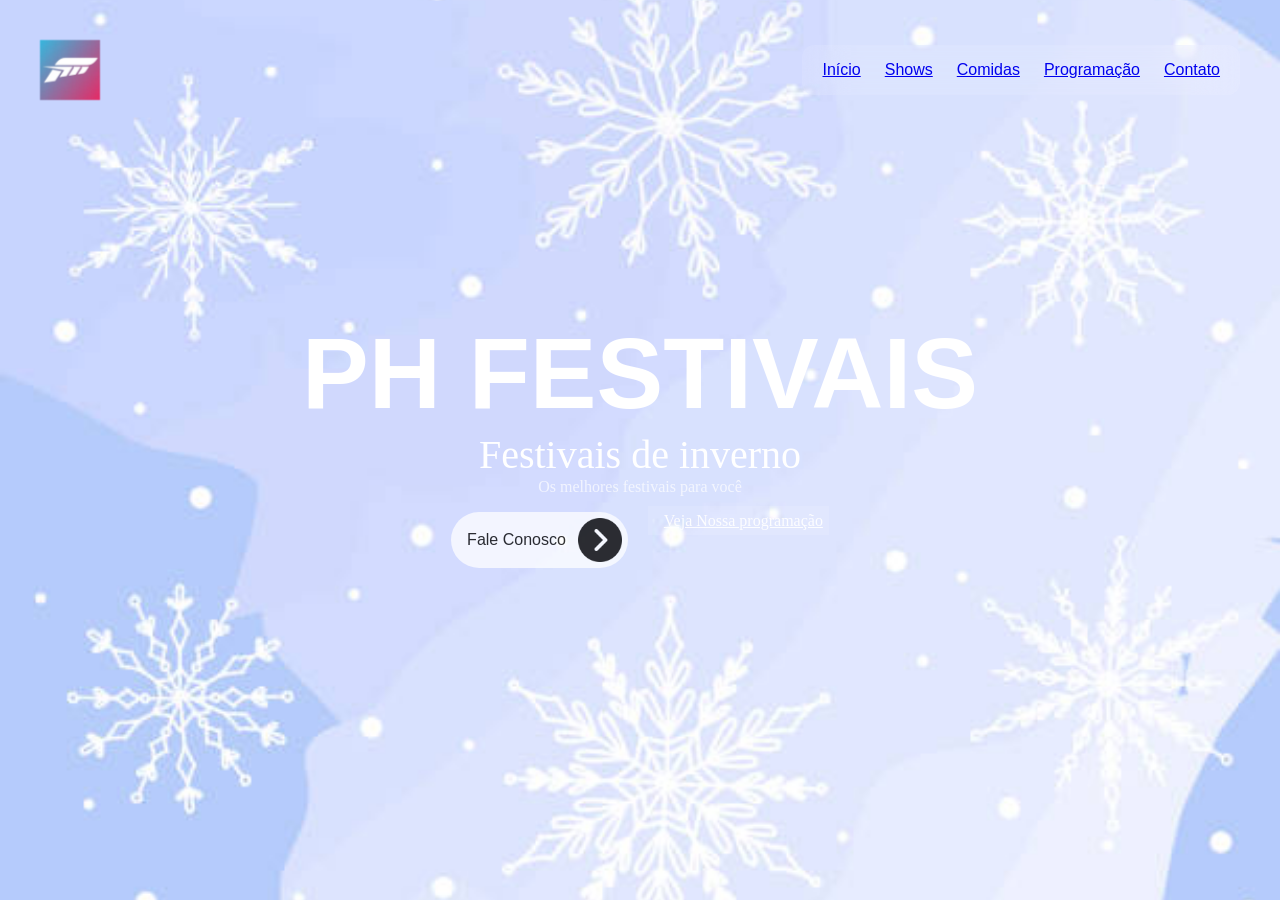
<file: index.html>
<!doctype html>
<html lang="pt-br">
  <head>
    <meta charset="UTF-8" />
    <meta name="viewport" content="width=device-width, initial-scale=1.0" />
    <title>PHfests</title>
    <link rel="stylesheet" href="index.css">
    <link rel="shortcut icon" href="assets/horizon.webp" type="image/webp">
  </head>
  <body>
    <header>
      <img class="logotipoSite"
        src="assets/horizon.webp"
        alt="Logotipo do Site"
      />
      <nav>
        <ul>
          <li><a class="Inicio" href="index.html">Início</a></li>
          <li><a class="Shows" href="Shows.html">Shows</a></li>
          <li><a class="Comidas" href="Comidas.html">Comidas</a></li>
          <li><a class="Programação" href="Programação.html">Programação</a></li>
          <li><a class="contato" href="contato.html">Contato</a></li>
        </ul>
      </nav>
    </header>

    <!--Seção um-->
    <section class="seçãoUm">
      <h2>PH FESTIVAIS</h2>
      <div class="conteudoPrincipal">
        <h1>Festivais de inverno</h1>
        <p>Os melhores festivais para você</p>
        <div class="divBotoes">
          <button class="butaoPrimario">Fale Conosco <img class="iconeBotao" src="assets/next.png" alt="" /></button>
          <nav>
            <ul>
              <a class="butaoSecundario" href="Programação.html">Veja Nossa programação</a>
            </ul>
          </nav>
        </div>
      </div>
    </section>
</file>
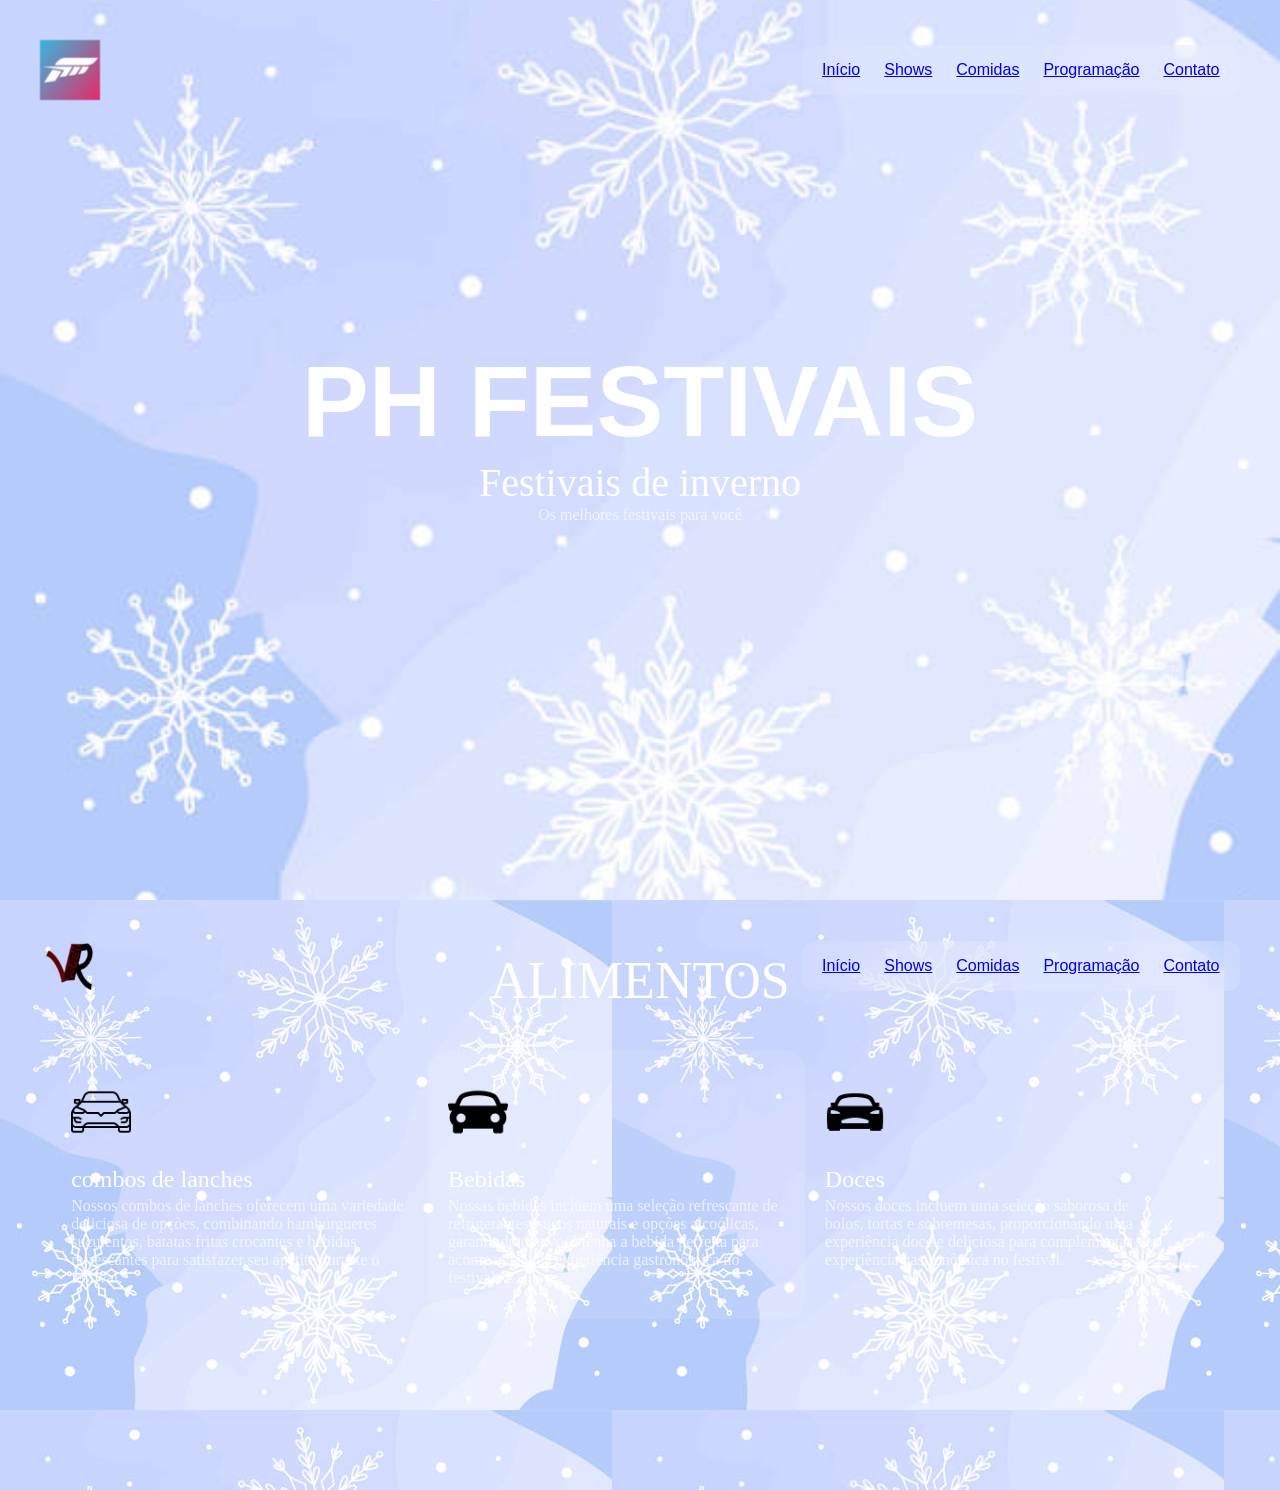
<file: Comidas.html>
<!doctype html>
<html lang="pt-br">
  <head>
    <meta charset="UTF-8" />
    <meta name="viewport" content="width=device-width, initial-scale=1.0" />
    <title>PHfests</title>
    <link rel="stylesheet" href="index.css">
    <link rel="shortcut icon" href="assets/horizon.webp" type="image/png">
  </head>
  <body>
    <header>
      <img class="logotipoSite"
        src="assets/horizon.webp"
        alt="Logotipo do Site"
      />
      <nav>
        <ul>
          <li><a class="Inicio" href="index.html">Início</a></li>
          <li><a class="Shows" href="Shows.html">Shows</a></li>
          <li><a class="Comidas" href="Comidas.html">Comidas</a></li>
          <li><a class="Programação" href="Programação.html">Programação</a></li>
          <li><a class="contato" href="contato.html">Contato</a></li>
        </ul>
      </nav>
    </header>

    <!--Seção Um-->
    <section class="seçãoUm">
      <h2>PH FESTIVAIS</h2>
      <div class="conteudoPrincipal">
        <h1>Festivais de inverno</h1>
        <p>Os melhores festivais para você</p>
        <div class="divBotoes">
         
        </div>
      </div>
    </section>

    <!doctype html>
<html lang="pt-br">
  <head>
    <meta charset="UTF-8" />
    <meta name="viewport" content="width=device-width, initial-scale=1.0" />
    <title>PHfests</title>
    <link rel="stylesheet" href="index.css">
    <link rel="shortcut icon" href="assets/WhatsApp_Image_2026-04-13_at_10.32.15-removebg-preview.png" type="image/png">
  </head>
  <body>
    <header>
      <img class="logotipoSite"
        src="assets/WhatsApp_Image_2026-04-13_at_10.32.15-removebg-preview.png"
        alt="Logotipo do Site"
      />
      <nav>
        <ul>
          <li><a class="Inicio" href="index.html">Início</a></li>
          <li><a class="Shows" href="Shows.html">Shows</a></li>
          <li><a class="Comidas" href="Comidas.html">Comidas</a></li>
          <li><a class="Programação" href="Programação.html">Programação</a></li>
          <li><a class="contato" href="contato.html">Contato</a></li>
        </ul>
      </nav>
    </header>

    <!--Seção dois-->
    <section class="seçaoDois">
      <h2 class="tituloSeçao">ALIMENTOS</h2>
      <div class="divCards">
        <div class="card">
          <img class="eletricCar" src="assets/electric-car.png" alt="" />
          <h3>combos de lanches</h3>
          <p>
            Nossos combos de lanches oferecem uma variedade deliciosa de opções, combinando hambúrgueres suculentos, batatas fritas crocantes e bebidas refrescantes para satisfazer seu apetite durante o festival.
          </p>
        </div>
        <div class="card branco">
          <img class="sportsCar" src="assets/sports-car.png" alt="" />
          <h3>Bebidas</h3>
          <p>
            Nossas bebidas incluem uma seleção refrescante de refrigerantes, sucos naturais e opções alcoólicas, garantindo que você tenha a bebida perfeita para acompanhar sua experiência gastronômica no festival.
          </p>
        </div>
        <div class="card">
          <img class="carCar" src="assets/car.png" alt="" />
          <h3>Doces</h3>
          <p>
            Nossos doces incluem uma seleção saborosa de bolos, tortas e sobremesas, proporcionando uma experiência doce e deliciosa para complementar sua experiência gastronômica no festival.
          </p>
        </div>
      </div>
</html>
</file>
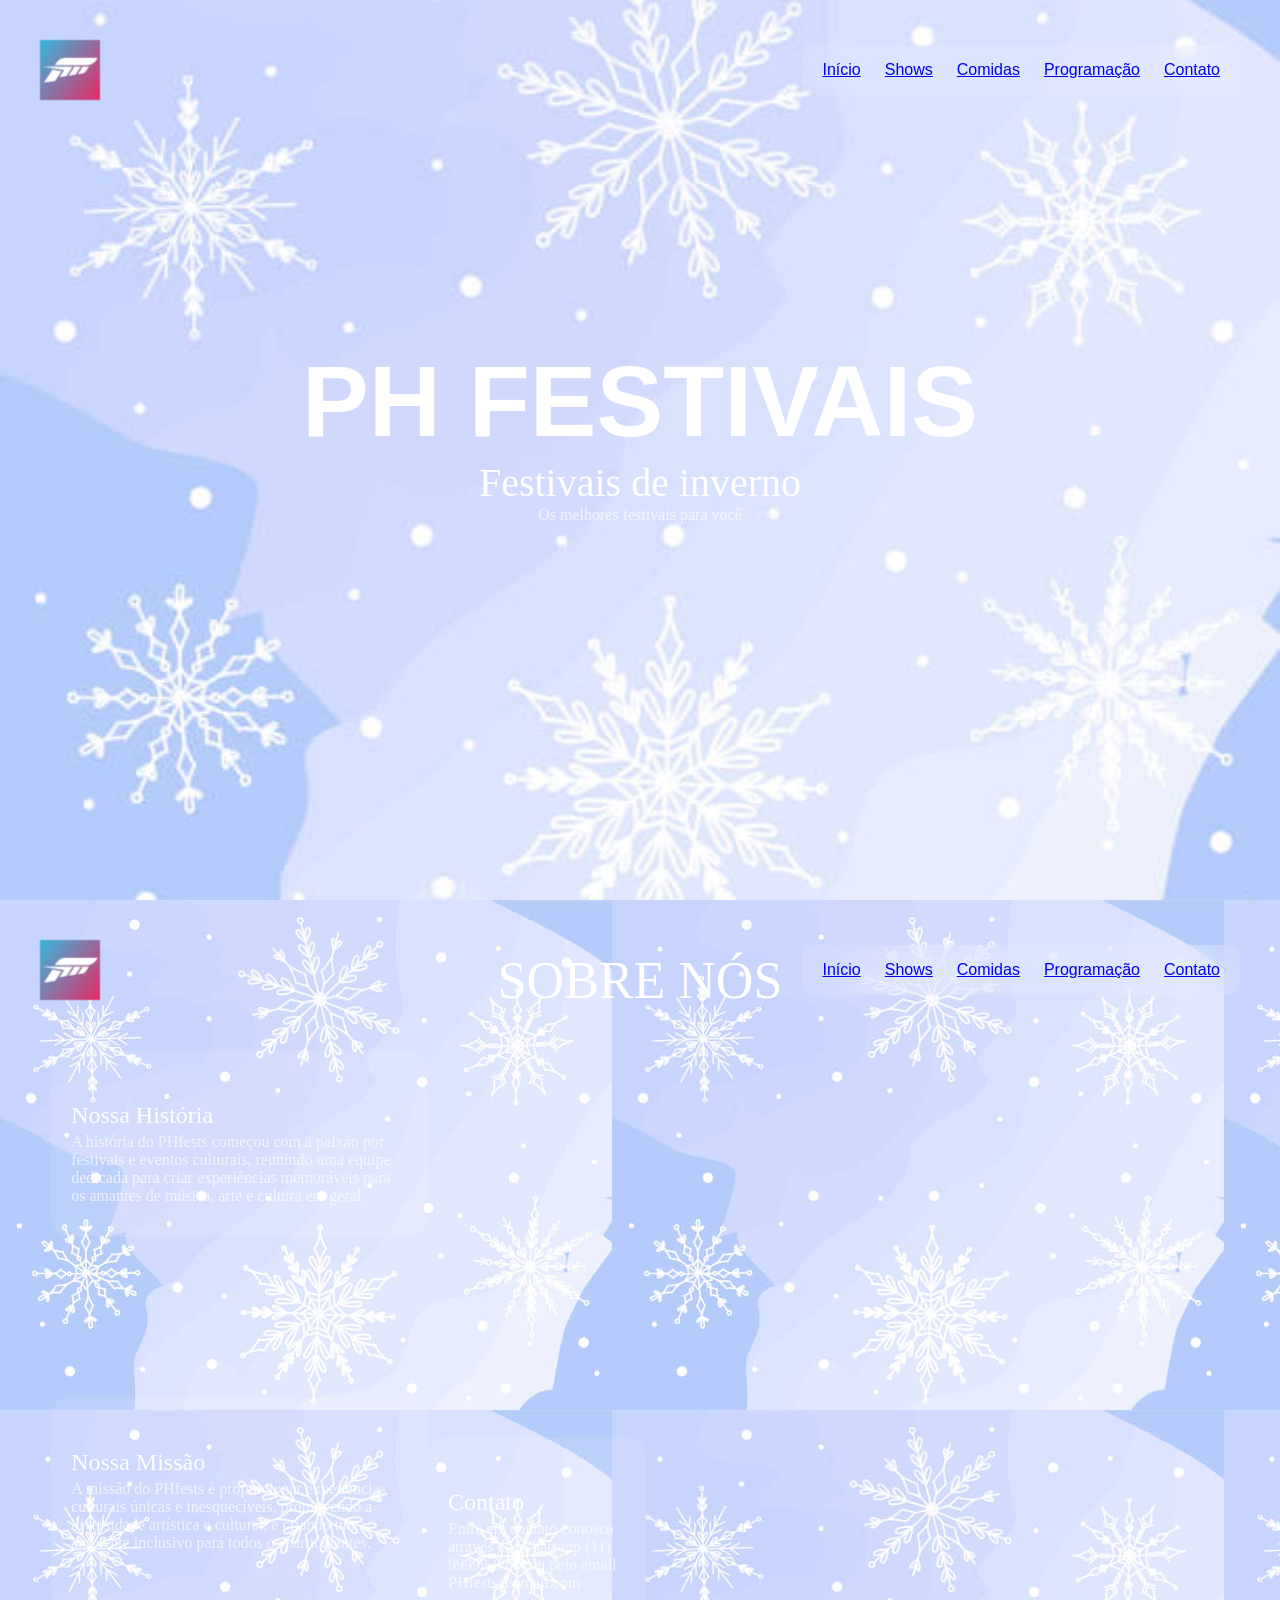
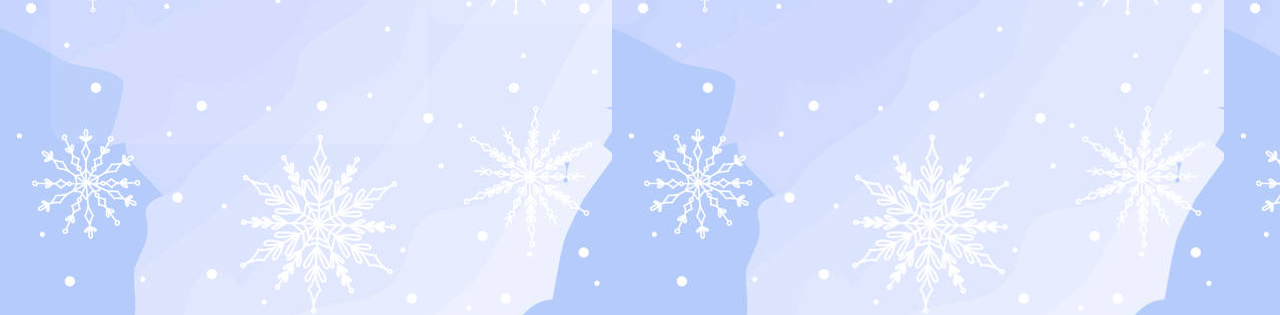
<file: contato.html>
<!doctype html>
<html lang="pt-br">
  <head>
    <meta charset="UTF-8" />
    <meta name="viewport" content="width=device-width, initial-scale=1.0" />
    <title>PHfests</title>
    <link rel="stylesheet" href="index.css">
    <link rel="shortcut icon" href="assets/horizon.webp" type="image/webp">
  </head>
  <body>
    <header>
      <img class="logotipoSite"
        src="assets/horizon.webp"
        alt="Logotipo do Site"
      />
      <nav>
        <ul>
          <li><a class="Inicio" href="index.html">Início</a></li>
          <li><a class="Shows" href="Shows.html">Shows</a></li>
          <li><a class="Comidas" href="Comidas.html">Comidas</a></li>
          <li><a class="Programação" href="Programação.html">Programação</a></li>
          <li><a class="contato" href="contato.html">Contato</a></li>
        </ul>
      </nav>
    </header>

    <!--Seção um-->
    <section class="seçãoUm">
      <h2>PH FESTIVAIS</h2>
      <div class="conteudoPrincipal">
        <h1>Festivais de inverno</h1>
        <p>Os melhores festivais para você</p>
        <div class="divBotoes">
         
      </div>
    </section>

    <!doctype html>
<html lang="pt-br">
  <head>
    <meta charset="UTF-8" />
    <meta name="viewport" content="width=device-width, initial-scale=1.0" />
    <title>PHfests</title>
    <link rel="stylesheet" href="index.css">
    <link rel="shortcut icon" href="assets/WhatsApp_Image_2026-04-13_at_10.32.15-removebg-preview.png" type="image/png">
  </head>
  <body>
    <header>
      <img class="logotipoSite"
        src="assets/horizon.webp"
        alt="Logotipo do Site"
      />
      <nav>
        <ul>
          <li><a class="Inicio" href="index.html">Início</a></li>
          <li><a class="Shows" href="Shows.html">Shows</a></li>
          <li><a class="Comidas" href="Comidas.html">Comidas</a></li>
          <li><a class="Programação" href="Programação.html">Programação</a></li>
          <li><a class="contato" href="contato.html">Contato</a></li>
        </ul>
      </nav>
    </header>

    <!--Seção dois-->
    <section class="seçaoDois">
      <h2 class="tituloSeçao">SOBRE NÓS</h2>
      <div class="divCards">
        <div class="card branco">
          <h3>Nossa História</h3>
          <p>
            A história do PHfests começou com a paixão por festivais e eventos culturais, reunindo uma equipe dedicada para criar experiências memoráveis para os amantes de música, arte e cultura em geral.
          </p>
        </div>
      </div>

        <div class="divCards">
            <div class="card branco">
            <h3>Nossa Missão</h3>
            <p>
                A missão do PHfests é proporcionar experiências culturais únicas e inesquecíveis, promovendo a diversidade artística e cultural, e criando um ambiente inclusivo para todos os participantes.
            </p>
            </div>

             <div class="divCards">
                <div class="card branco">
                <h3>Contato</h3>
                <p>
                    Entre em contato conosco através do Whatsapp (11) 99999-9999 ou pelo email PHfests@gmail.com
                </p>
                </div>
             </div>
</file>
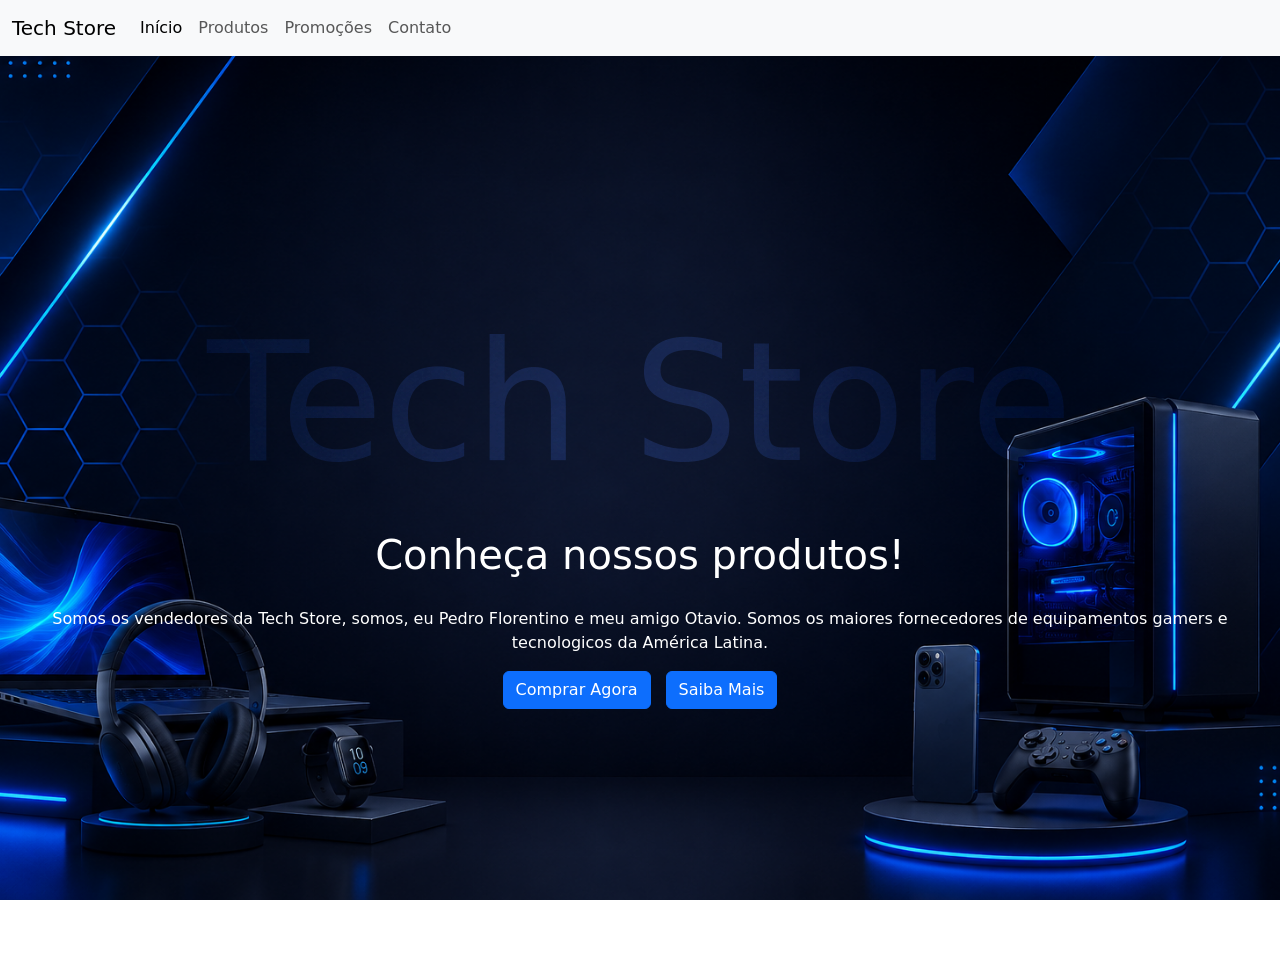
<file: index (3).html>
<!DOCTYPE html>
<html lang="pt-br">

<head>
  <meta charset="UTF-8">
  <meta name="viewport" content="width=device-width, initial-scale=1.0">
  <title>Document</title>
  <link href="https://cdn.jsdelivr.net/npm/bootstrap@5.3.8/dist/css/bootstrap.min.css" rel="stylesheet"
    integrity="sha384-sRIl4kxILFvY47J16cr9ZwB07vP4J8+LH7qKQnuqkuIAvNWLzeN8tE5YBujZqJLB" crossorigin="anonymous">
  <link rel="stylesheet" href="style.css">
</head>

<body>
  <nav class="navbar navbar-expand-lg  navbar-light bg-body-tertiary">
    <div class="container-fluid">
      <a class="navbar-brand" href="#">Tech Store</a>
      <button class="navbar-toggler" type="button" data-bs-toggle="collapse" data-bs-target="#navbarNav"
        aria-controls="navbarNav" aria-expanded="false" aria-label="Toggle navigation">
        <span class="navbar-toggler-icon"></span>
      </button>
      <div class="collapse navbar-collapse" id="navbarNav">
        <ul class="navbar-nav">
          <li class="nav-item">
            <a class="nav-link active" aria-current="page" href="index.html">Início</a>
          </li>
          <li class="nav-item">
            <a class="nav-link" href="produto.html">Produtos</a>
          </li>
          <li class="nav-item">
            <a class="nav-link" href="promocoes.html">Promoções</a>
          </li>
          <li class="nav-item">
            <a class="nav-link" href="saibamais.html">Contato</a>
          </li>
        </ul>
      </div>
    </div>
  </nav>

  <header>
  <h2>Tech Store</h2>
  <h1 class="h1">Conheça nossos produtos!</h1>
<p>Somos os vendedores da Tech Store, somos, eu Pedro Florentino e meu amigo Otavio. Somos os maiores fornecedores de
    equipamentos gamers e tecnologicos da América Latina. </p>
  <div class="button-group">
    <a class="btn btn-primary" href="produto.html" role="button">Comprar Agora</a>
    <a class="btn btn-primary" href="saibamais.html" role="button">Saiba Mais</a>
  </div>
</header>

  <link href="https://cdn.jsdelivr.net/npm/bootstrap@5.3.8/dist/css/bootstrap.min.css" rel="stylesheet"
    integrity="sha384-sRIl4kxILFvY47J16cr9ZwB07vP4J8+LH7qKQnuqkuIAvNWLzeN8tE5YBujZqJLB" crossorigin="anonymous">
</body>

</html>
</file>
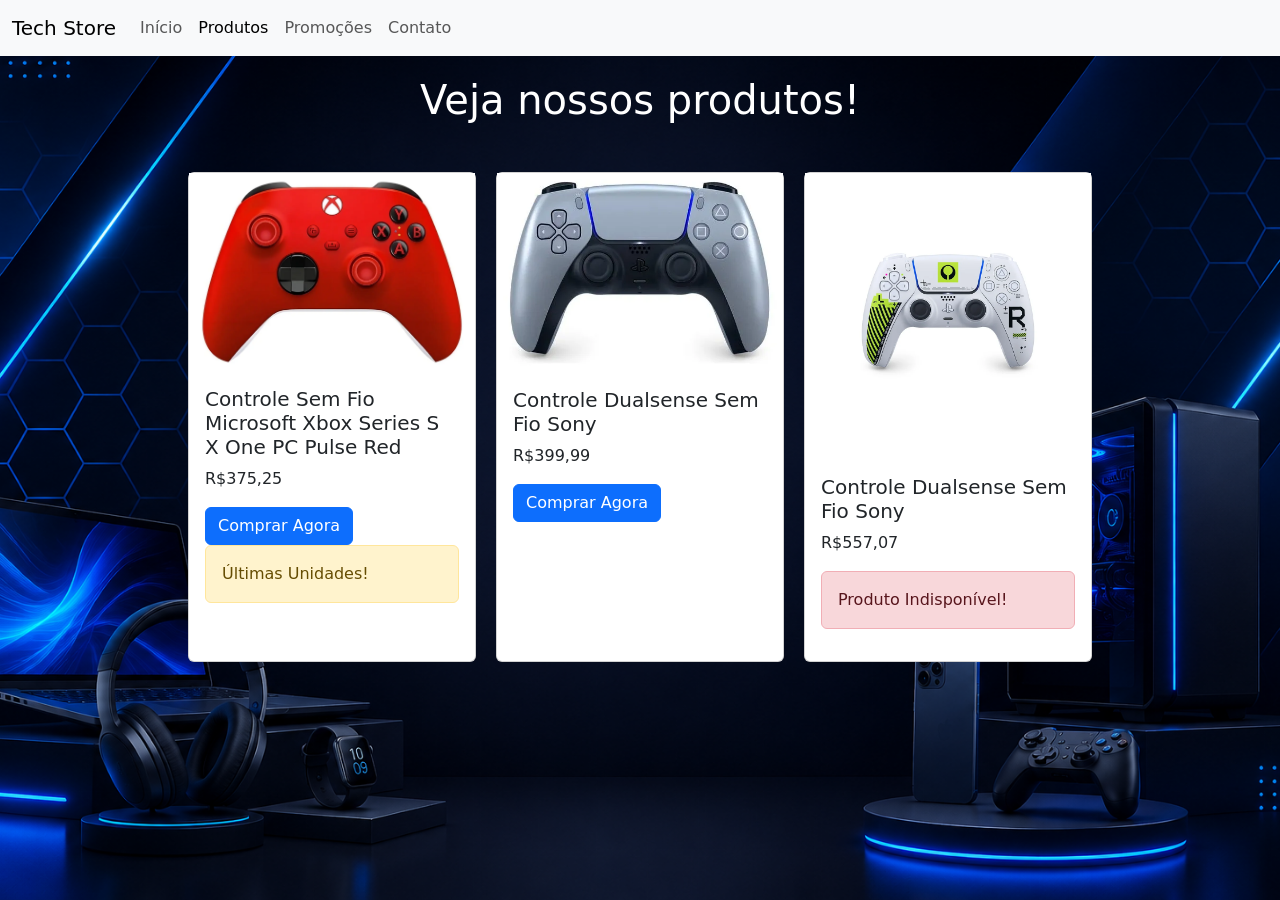
<file: produto.html>
<!DOCTYPE html>
<html lang="pt-br">

<head>
    <meta charset="UTF-8">
    <meta name="viewport" content="width=device-width, initial-scale=1.0">
    <title>Document</title>
    <link href="https://cdn.jsdelivr.net/npm/bootstrap@5.3.8/dist/css/bootstrap.min.css" rel="stylesheet"
        integrity="sha384-sRIl4kxILFvY47J16cr9ZwB07vP4J8+LH7qKQnuqkuIAvNWLzeN8tE5YBujZqJLB" crossorigin="anonymous">
    <link rel="stylesheet" href="style.css">
</head>

<body>
    <nav class="navbar navbar-expand-lg  navbar-light bg-body-tertiary">
        <div class="container-fluid">
            <a class="navbar-brand" href="#">Tech Store</a>
            <button class="navbar-toggler" type="button" data-bs-toggle="collapse" data-bs-target="#navbarNav"
                aria-controls="navbarNav" aria-expanded="false" aria-label="Toggle navigation">
                <span class="navbar-toggler-icon"></span>
            </button>
            <div class="collapse navbar-collapse" id="navbarNav">
                <ul class="navbar-nav">
                    <li class="nav-item">
                        <a class="nav-link" aria-current="page" href="index (3).html">Início</a>
                    </li>
                    <li class="nav-item">
                        <a class="nav-link active" href="produto.html">Produtos</a>
                    </li>
                    <li class="nav-item">
                        <a class="nav-link" href="promocoes.html">Promoções</a>
                    </li>
                    <li class="nav-item">
                        <a class="nav-link" href="saibamais.html">Contato</a>
                    </li>
                </ul>
            </div>
        </div>
    </nav>

    <h1>Veja nossos produtos!</h1>

    <div class="cards-container">
        <div class="card" style="width: 18rem;">
            <img src="assets/D_NQ_NP_2X_743059-MLA99454050626_112025-F.webp" class="imagem do produto" alt="...">
            <div class="card-body">
                <h5 class="card-title">Controle Sem Fio Microsoft Xbox Series S X One PC Pulse Red</h5>
                <p class="card-text">R$375,25</p>
                <a href="https://www.mercadolivre.com.br/controle-sem-fio-microsoft-xbox-series-s-x-one-pc-pulse-red/p/MLB17375584?pdp_filters=item_id%3AMLB4820632505&from=gshop&matt_tool=31485049&matt_word=&matt_source=google&matt_campaign_id=22090354244&matt_ad_group_id=195616643168&matt_match_type=&matt_network=g&matt_device=c&matt_creative=787871503115&matt_keyword=&matt_ad_position=&matt_ad_type=pla&matt_merchant_id=735098639&matt_product_id=MLB17375584-product&matt_product_partition_id=2455355426095&matt_target_id=pla-2455355426095&cq_src=google_ads&cq_cmp=22090354244&cq_net=g&cq_plt=gp&cq_med=pla&gad_source=1&gad_campaignid=22090354244&gbraid=0AAAAAD93qcBsZHkE0C_qaBv6VUNQMB0Un&gclid=EAIaIQobChMI_6HcxcqElgMVdFdIAB0TxBq1EAQYAyABEgI3wfD_BwE"
                    class="btn btn-primary">Comprar Agora</a>
                <div class="alert alert-warning" role="alert">
                    Últimas Unidades!
                </div>
            </div>
        </div>

        <div class="card" style="width: 18rem;">
            <img src="assets/ps5.webp" class="imagem do produto" alt="...">
            <div class="card-body">
                <h5 class="card-title">Controle Dualsense Sem Fio Sony</h5>
                <p class="card-text">R$399,99</p>
                <a href="https://site.fastshop.com.br/controle-sony-ps5-dualsense-sem-fio-sterling-silver-154258/p?idsku=164153"
                    class="btn btn-primary">Comprar Agora</a>
            </div>
        </div>

        <div class="card" style="width: 18rem;">
            <img src="assets/controle-sem-fio-dualsense-ps5-edicao-limitada-marathon-branco-1000051297_1774553687_gg.webp"
                class="imagem do produto" alt="...">
            <div class="card-body">
                <h5 class="card-title">Controle Dualsense Sem Fio Sony</h5>
                <p class="card-text">R$557,07</p>
                <div class="alert alert-danger" role="alert">
                    Produto Indisponível!
                </div>
            </div>
        </div>
</div>

</body>

</html>
</file>
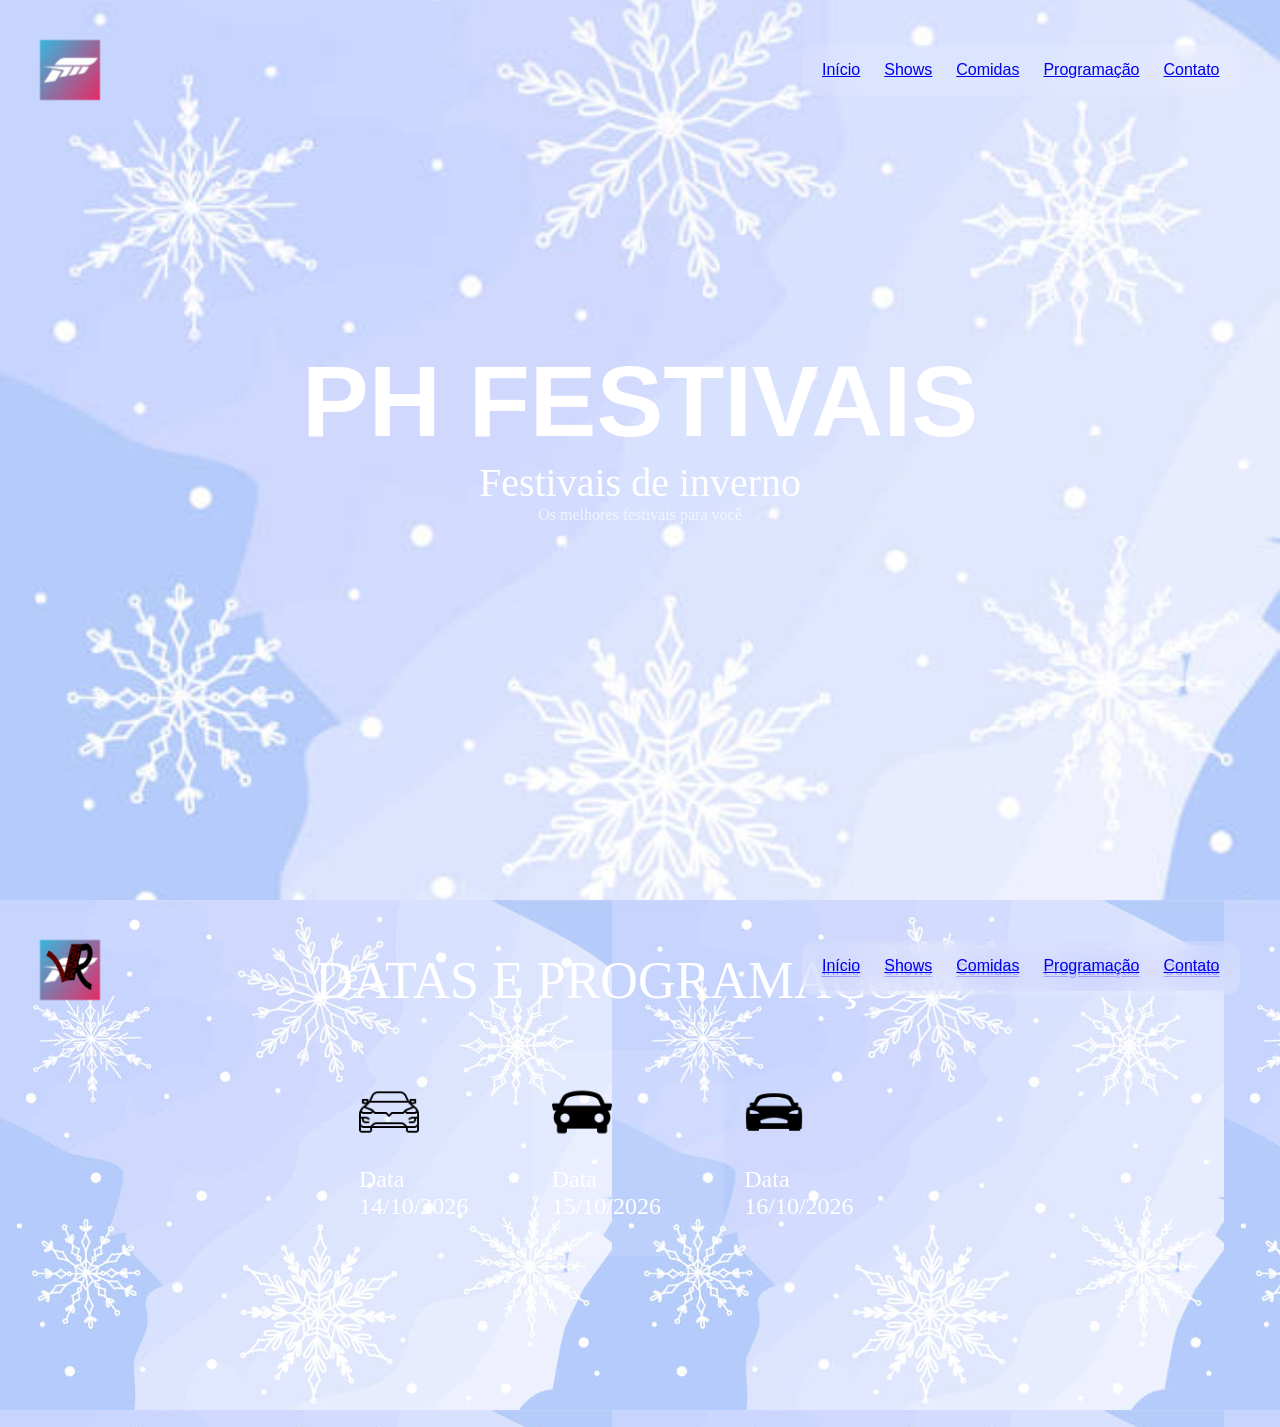
<file: Programação.html>
<!doctype html>
<html lang="pt-br">
  <head>
    <meta charset="UTF-8" />
    <meta name="viewport" content="width=device-width, initial-scale=1.0" />
    <title>PHfests</title>
    <link rel="stylesheet" href="index.css">
    <link rel="shortcut icon" href="assets/horizon.webp" type="image/png">
  </head>
  <body>
    <header>
      <img class="logotipoSite"
        src="assets/horizon.webp"
        alt="Logotipo do Site"
      />
      <nav>
        <ul>
          <li><a class="Inicio" href="index.html">Início</a></li>
          <li><a class="Shows" href="Shows.html">Shows</a></li>
          <li><a class="Comidas" href="Comidas.html">Comidas</a></li>
          <li><a class="Programação" href="Programação.html">Programação</a></li>
          <li><a class="contato" href="contato.html">Contato</a></li>
        </ul>
      </nav>
    </header>

    <!--Seção um-->
    <section class="seçãoUm">
      <h2>PH FESTIVAIS</h2>
      <div class="conteudoPrincipal">
        <h1>Festivais de inverno</h1>
        <p>Os melhores festivais para você</p>
        <div class="divBotoes">
         
        </div>
      </div>
    </section>

    <!doctype html>
<html lang="pt-br">
  <head>
    <meta charset="UTF-8" />
    <meta name="viewport" content="width=device-width, initial-scale=1.0" />
    <title>VRush</title>
    <link rel="stylesheet" href="index.css">
    <link rel="shortcut icon" href="assets/WhatsApp_Image_2026-04-13_at_10.32.15-removebg-preview.png" type="image/png">
  </head>
  <body>
    <header>
      <img class="logotipoSite"
        src="assets/horizon.webp"
        alt="Logotipo do Site"
      />
      <nav>
        <ul>
          <li><a class="Inicio" href="index.html">Início</a></li>
          <li><a class="Shows" href="Shows.html">Shows</a></li>
          <li><a class="Comidas" href="Comidas.html">Comidas</a></li>
          <li><a class="Programação" href="Programação.html">Programação</a></li>
          <li><a class="contato" href="contato.html">Contato</a></li>
        </ul>
      </nav>
    </header>

   
    </section>

    <!doctype html>
<html lang="pt-br">
  <head>
    <meta charset="UTF-8" />
    <meta name="viewport" content="width=device-width, initial-scale=1.0" />
    <title>PHfests</title>
    <link rel="stylesheet" href="index.css">
    <link rel="shortcut icon" href="assets/WhatsApp_Image_2026-04-13_at_10.32.15-removebg-preview.png" type="image/png">
  </head>
  <body>
    <header>
      <img class="logotipoSite"
        src="assets/WhatsApp_Image_2026-04-13_at_10.32.15-removebg-preview.png"
        alt="Logotipo do Site"
      />
      <nav>
        <ul>
          <li><a class="Inicio" href="index.html">Início</a></li>
          <li><a class="Shows" href="Shows.html">Shows</a></li>
          <li><a class="Comidas" href="Comidas.html">Comidas</a></li>
          <li><a class="Programação" href="Programação.html">Programação</a></li>
          <li><a class="contato" href="contato.html">Contato</a></li>
        </ul>
      </nav>
    </header>

    <!--Seção dois-->
    <section class="seçaoDois">
      <h2 class="tituloSeçao">DATAS E PROGRAMAÇÕES</h2>
      <div class="divCards">
        <div class="card">
          <img class="eletricCar" src="assets/electric-car.png" alt="" />
          <h3>Data 14/10/2026</h3>
        </div>
        <div class="card branco">
          <img class="sportsCar" src="assets/sports-car.png" alt="" />
          <h3>Data 15/10/2026</h3>
        </div>
        <div class="card">
          <img class="carCar" src="assets/car.png" alt="" />
          <h3>Data 16/10/2026</h3>
        </div>
      </div>
</html>
</file>
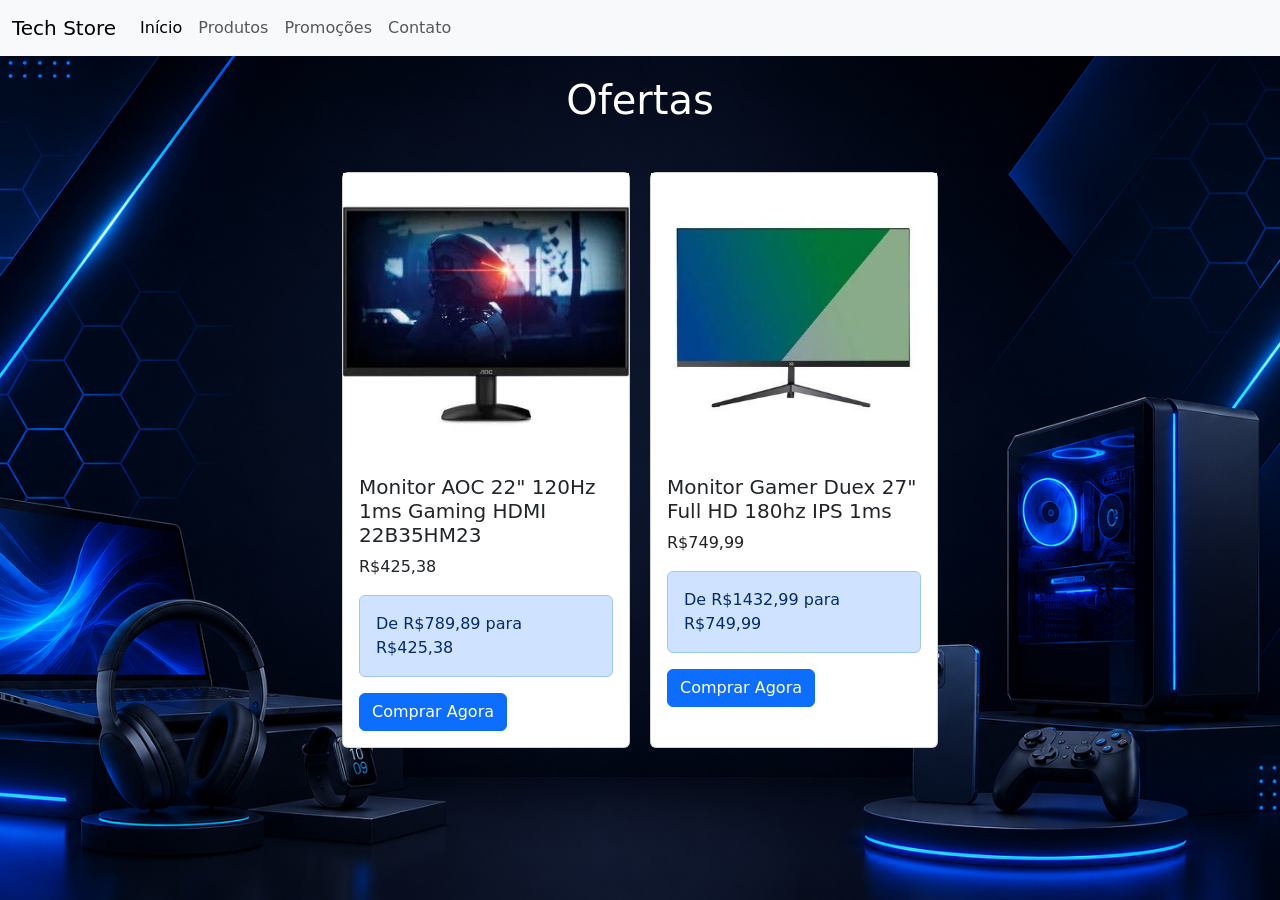
<file: promocoes.html>
<!DOCTYPE html>
<html lang="pt-br">

<head>
    <meta charset="UTF-8">
    <meta name="viewport" content="width=device-width, initial-scale=1.0">
    <title>Document</title>
    <link href="https://cdn.jsdelivr.net/npm/bootstrap@5.3.8/dist/css/bootstrap.min.css" rel="stylesheet"
        integrity="sha384-sRIl4kxILFvY47J16cr9ZwB07vP4J8+LH7qKQnuqkuIAvNWLzeN8tE5YBujZqJLB" crossorigin="anonymous">
    <link rel="stylesheet" href="style.css">
</head>

<body>
    <nav class="navbar navbar-expand-lg  navbar-light bg-body-tertiary">
    <div class="container-fluid">
      <a class="navbar-brand" href="#">Tech Store</a>
      <button class="navbar-toggler" type="button" data-bs-toggle="collapse" data-bs-target="#navbarNav"
        aria-controls="navbarNav" aria-expanded="false" aria-label="Toggle navigation">
        <span class="navbar-toggler-icon"></span>
      </button>
      <div class="collapse navbar-collapse" id="navbarNav">
        <ul class="navbar-nav">
          <li class="nav-item">
            <a class="nav-link active" aria-current="page" href="index (3).html">Início</a>
          </li>
          <li class="nav-item">
            <a class="nav-link" href="produto.html">Produtos</a>
          </li>
          <li class="nav-item">
            <a class="nav-link" href="promocoes.html">Promoções</a>
          </li>
          <li class="nav-item">
            <a class="nav-link" href="saibamais.html">Contato</a>
          </li>
        </ul>
      </div>
    </div>
  </nav>

  <h1>Ofertas</h1>

  <div class="cards-container">
        <div class="card" style="width: 18rem;">
            <img src="assets/shopping.webp" class="imagem do produto" alt="...">
            <div class="card-body">
                <h5 class="card-title">Monitor AOC 22" 120Hz 1ms Gaming HDMI 22B35HM23</h5>
                <p class="card-text">R$425,38</p>
                <div class="alert alert-primary" role="alert">
                    De R$789,89 para R$425,38
                </div>
                <a href="https://site.fastshop.com.br/monitor-gamer-22%E2%80%9D-aoc-22b35hm23-120hz-1ms-bordas-ultrafinas-hdmi-vga-flicker-free-low-blue-light-adaptive-sync-132418/p?idsku=140508"
                    class="btn btn-primary">Comprar Agora</a>
            </div>
        </div>

        <div class="card" style="width: 18rem;">
            <img src="assets/shopping (1).webp" class="imagem do produto" alt="...">
            <div class="card-body">
                <h5 class="card-title">Monitor Gamer Duex 27" Full HD 180hz IPS 1ms</h5>
                <p class="card-text">R$749,99</p>
                <div class="alert alert-primary" role="alert">
                    De R$1432,99 para R$749,99
                </div>
                <a href="https://site.fastshop.com.br/monitor-gamer-22%E2%80%9D-aoc-22b35hm23-120hz-1ms-bordas-ultrafinas-hdmi-vga-flicker-free-low-blue-light-adaptive-sync-132418/p?idsku=140508"
                    class="btn btn-primary">Comprar Agora</a>
            </div>
        </div>
  </div>

            <script src="https://cdn.jsdelivr.net/npm/bootstrap@5.3.8/dist/js/bootstrap.bundle.min.js"
                integrity="sha384-FKyoEForCGlyvwx9Hj09JcYn3nv7wiPVlz7YYwJrWVcXK/BmnVDxM+D2scQbITxI"
                crossorigin="anonymous"></script>
</body>

</html>
</file>
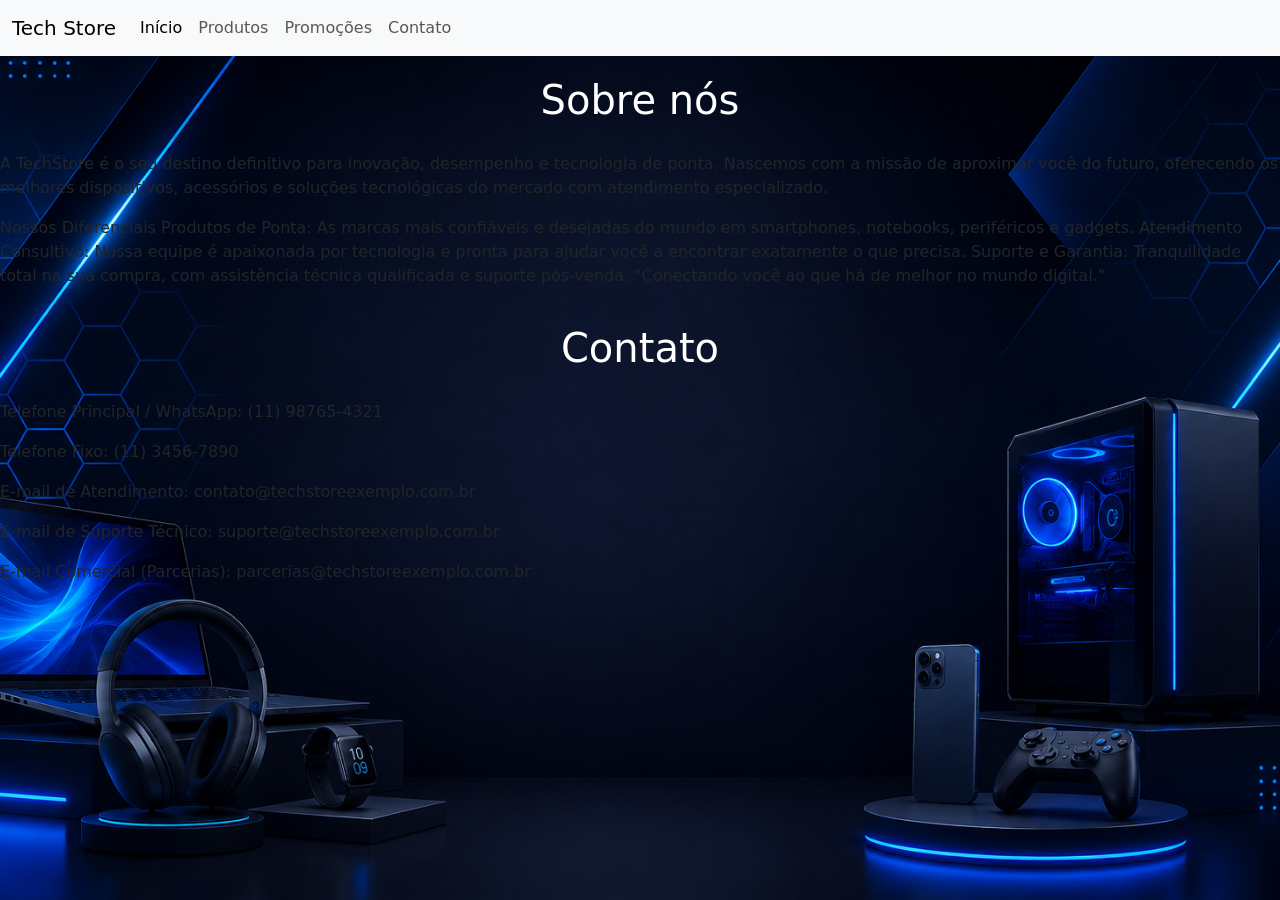
<file: saibamais.html>
<!DOCTYPE html>
<html lang="pt-br">

<head>
  <meta charset="UTF-8">
  <meta name="viewport" content="width=device-width, initial-scale=1.0">
  <title>Document</title>
  <link href="https://cdn.jsdelivr.net/npm/bootstrap@5.3.8/dist/css/bootstrap.min.css" rel="stylesheet"
    integrity="sha384-sRIl4kxILFvY47J16cr9ZwB07vP4J8+LH7qKQnuqkuIAvNWLzeN8tE5YBujZqJLB" crossorigin="anonymous">
  <link rel="stylesheet" href="style.css">
</head>
<body>
    <nav class="navbar navbar-expand-lg  navbar-light bg-body-tertiary">
    <div class="container-fluid">
      <a class="navbar-brand" href="#">Tech Store</a>
      <button class="navbar-toggler" type="button" data-bs-toggle="collapse" data-bs-target="#navbarNav"
        aria-controls="navbarNav" aria-expanded="false" aria-label="Toggle navigation">
        <span class="navbar-toggler-icon"></span>
      </button>
      <div class="collapse navbar-collapse" id="navbarNav">
        <ul class="navbar-nav">
          <li class="nav-item">
            <a class="nav-link active" aria-current="page" href="index (3).html">Início</a>
          </li>
          <li class="nav-item">
            <a class="nav-link" href="produto.html">Produtos</a>
          </li>
          <li class="nav-item">
            <a class="nav-link" href="promocoes.html">Promoções</a>
          </li>
          <li class="nav-item">
            <a class="nav-link" href="saibamais.html">Contato</a>
          </li>
        </ul>
      </div>
    </div>
  </nav>
  
    <h1>Sobre nós</h1>
<p>A TechStore é o seu destino definitivo para inovação, desempenho e tecnologia de ponta. Nascemos com a missão de aproximar você do futuro, oferecendo os melhores dispositivos, acessórios e soluções tecnológicas do mercado com atendimento especializado.</p>

<p>Nossos Diferenciais
Produtos de Ponta: As marcas mais confiáveis e desejadas do mundo em smartphones, notebooks, periféricos e gadgets.

Atendimento Consultivo: Nossa equipe é apaixonada por tecnologia e pronta para ajudar você a encontrar exatamente o que precisa.

Suporte e Garantia: Tranquilidade total na sua compra, com assistência técnica qualificada e suporte pós-venda.

"Conectando você ao que há de melhor no mundo digital."</p>

<h1>Contato</h1>
<p>Telefone Principal / WhatsApp: (11) 98765-4321</p>
<p>Telefone Fixo: (11) 3456-7890</p>
<p>E-mail de Atendimento: contato@techstoreexemplo.com.br</p>
<p>E-mail de Suporte Técnico: suporte@techstoreexemplo.com.br</p>
<p>E-mail Comercial (Parcerias): parcerias@techstoreexemplo.com.br</p>
</body>
</file>
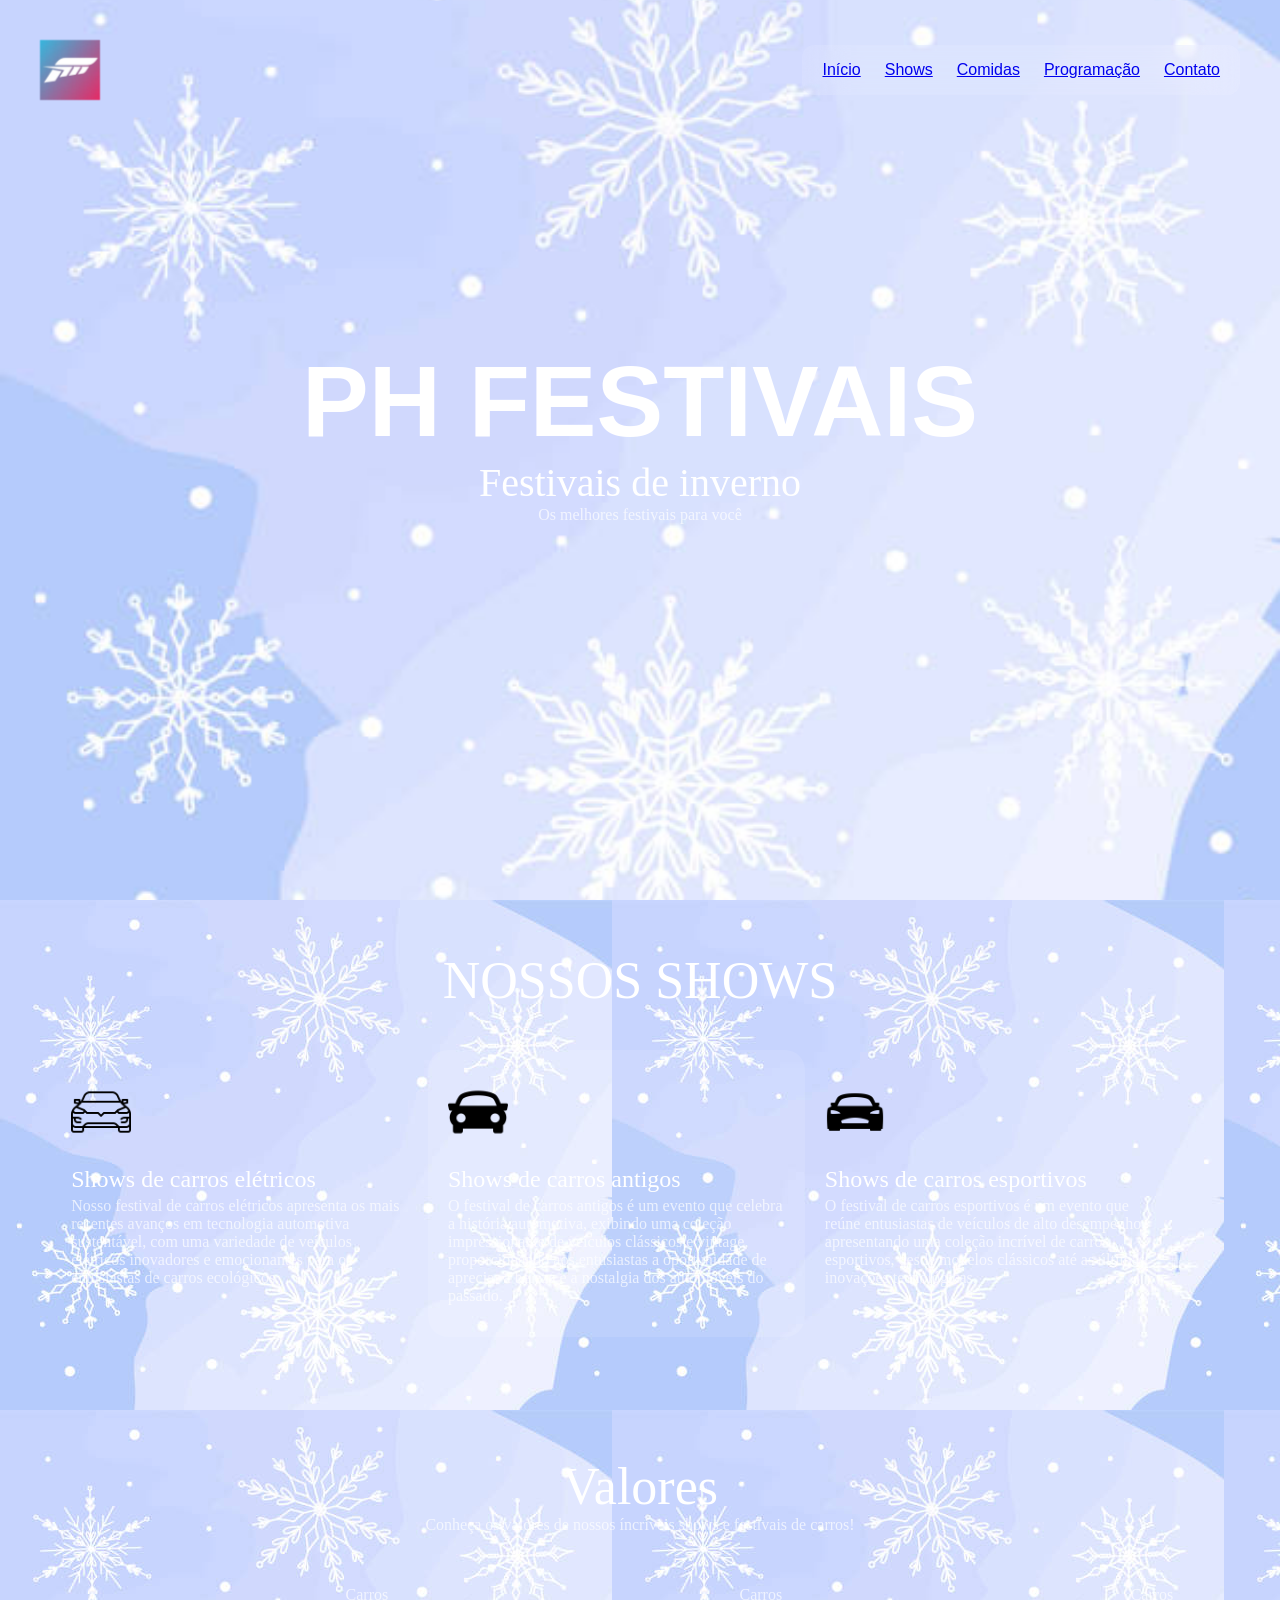
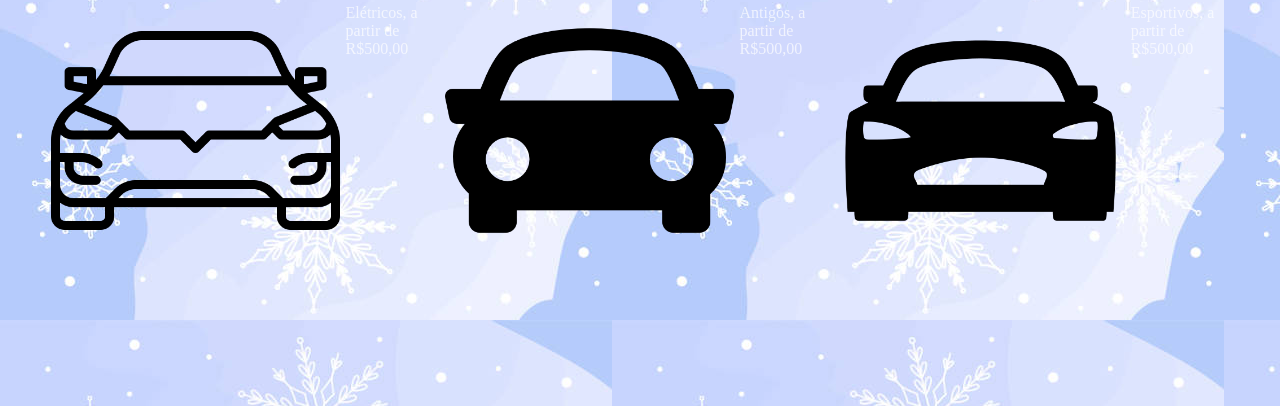
<file: Shows.html>
<!doctype html>
<html lang="pt-br">
  <head>
    <meta charset="UTF-8" />
    <meta name="viewport" content="width=device-width, initial-scale=1.0" />
    <title>PHfests</title>
    <link rel="stylesheet" href="index.css">
    <link rel="shortcut icon" href="assets/horizon.webp" type="image/png">
  </head>
  <body>
    <header>
      <img class="logotipoSite"
        src="assets/horizon.webp"
        alt="Logotipo do Site"
      />
      <nav>
        <ul>
          <li><a class="Inicio" href="index.html">Início</a></li>
          <li><a class="Shows" href="Shows.html">Shows</a></li>
          <li><a class="Comidas" href="Comidas.html">Comidas</a></li>
          <li><a class="Programação" href="Programação.html">Programação</a></li>
          <li><a class="contato" href="contato.html">Contato</a></li>
        </ul>
      </nav>
    </header>

    <!--Seção um-->
    <section class="seçãoUm">
      <h2>PH FESTIVAIS</h2>
      <div class="conteudoPrincipal">
        <h1>Festivais de inverno</h1>
        <p>Os melhores festivais para você</p>
        <div class="divBotoes">
        </div>
      </div>
    </section>

    <!--Seção dois-->
    <section class="seçaoDois">
      <h2 class="tituloSeçao">NOSSOS SHOWS</h2>
      <div class="divCards">
        <div class="card">
          <img class="eletricCar" src="assets/electric-car.png" alt="" />
          <h3>Shows de carros elétricos</h3>
          <p>
           Nosso festival de carros elétricos apresenta os mais recentes avanços em tecnologia automotiva sustentável, com uma variedade de veículos elétricos inovadores e emocionantes para os entusiastas de carros ecológicos.
          </p>
        </div>
        <div class="card branco">
          <img class="sportsCar" src="assets/sports-car.png" alt="" />
          <h3>Shows de carros antigos</h3>
          <p>
            O festival de carros antigos é um evento que celebra a história automotiva, exibindo uma coleção impressionante de veículos clássicos e vintage, proporcionando aos entusiastas a oportunidade de apreciar a beleza e a nostalgia dos automóveis do passado.
          </p>
        </div>
        <div class="card">
          <img class="carCar" src="assets/car.png" alt="" />
          <h3>Shows de carros esportivos</h3>
          <p>
            O festival de carros esportivos é um evento que reúne entusiastas de veículos de alto desempenho, apresentando uma coleção incrível de carros esportivos, desde modelos clássicos até as últimas inovações tecnológicas.
          </p>
        </div>
      </div>
      <!--Seção Produtos-->
      <h2 class="tituloSeçao">Valores</h2>
      <p>Conheça os valores de nossos íncriveis shows e festivais de carros!</p>
    <div class="divImagens">
    <img src="assets/electric-car.png" alt="">
    <p>Carros Elétricos, a partir de R$500,00</p>
    <img src="assets/sports-car.png" alt="">
    <p>Carros Antigos, a partir de R$500,00</p>
    <img src="assets/car.png" alt="">
    <p>Carros Esportivos, a partir de R$500,00</p>
    </div>
    </section>
  </body>
</html>
</file>
<file: index.css>
*{
    padding: 0;
    margin: 0;
    box-sizing: border-box;
}

body{
    background-color: rgb(116, 0, 0);
    color: white;
}

button{
    font-family: Arial, Helvetica, sans-serif;
    display: flex;
    justify-content: center;
    align-items: center;
    border-radius: 40px;
    border: none;
    outline: none;
    font-size: 16px;
    opacity: 0.8;
    transition: all .3s;
}

button:hover{
    opacity: 1;
}

p{
    opacity: 0.7;
}

header{
    width: 100%;
    display: flex;
    padding: 40px;
    justify-content: space-between;
    align-items: center;
    position: fixed;
    z-index: 99;

    ul{
        display: flex;
        gap: 24px;
        list-style-type: none;
        font-family: Arial, Helvetica, sans-serif;
        background-color: rgb(255, 255, 255, 0.1);
        padding: 16px 20px;
        border-radius: 12px;
        backdrop-filter: blur(20px);
    }
}

.logotipoSite{
    width: 60px;
}

.iconeBotao{
    width: 60px;
}

section{
    width: 100%;
    display: flex;
    flex-direction: column;
    padding: 4%;
}

.seçãoUm{
    background-image: url(assets/istockphoto-1440805858-612x612.jpg);
    background-size: cover;
    background-position: center;
    height: 100vh;
    justify-content: center;
    align-items: center;

    h2{
        font-size: 100px;
        font-family: Arial, Helvetica, sans-serif;
        color: rgb(119, 119, 119);
        mix-blend-mode: color-dodge;
    }

    .conteudoPrincipal{
       display: flex;
       flex-direction: column;
       align-items: center;
       justify-content: center;

       h1{
        text-align: center;
        font-size: 40px;
        font-weight: 500;
       }

       .divBotoes{
        display: flex;
        flex-direction: row;
        gap: 20px;
        padding: 16px;
       }
    }
}

.butaoPrimario{
    background-color: rgb(255, 255, 255, 0.9);
    gap: 12px;
    padding: 6px 6px 6px 16px;

    img{
        width: 44px;
    }
}

.butaoSecundario{
    padding: 16px;
    background-color: rgb(255, 255, 255, 0.1);
    color: rgb(255, 255, 255, 0.9);
        gap: 12px;
        padding: 6px 6px 6px 16px;
}

.tituloSeçao{
    font-size: 52px;
    font-weight: 500;
}

.seçaoDois{
    background-image: url(assets/istockphoto-1440805858-612x612.jpg);
}

.eletricCar{
    width: 60px;
}

.sportsCar{
    width: 60px;
}

.carCar{
    width: 60px;
}

.seçaoDois{
    align-items: center;
}

.divCards{
    display: flex;
    flex-wrap: wrap;
    margin: 40px 0px 120px;
}

.card{
    width: 32%;
     padding: 32px 20px;

     h3{
        font-size: 24px;
        font-weight: 500;
        margin: 20px 0px 4px;
     }
}

.branco{
    background-color: rgb(255, 255, 255, 0.1);
    border-radius: 20px;
}

.divImagens{
    display: flex;
    margin: 52px 0px 80px;
    gap: 8px .5%;

    img{
        width: 24.5%;
        filter: saturate(0);
        transition: all;

        &:hover{
            filter: saturate(1);
        }
    }

    .jamilson{
        justify-content: center;
        display: flex;
        align-items: center;
        font-size: 32px;
        font-weight: 500;
    }

    .Alfredo{
        font-size: 20px;
        font-weight: 500;
    }

    .Inicio{
        text-decoration: none;
    }
}
</file>
<file: style.css>
body{
    background-image: url("assets/ChatGPT\ Image\ 8_08_2026\,\ 09_56_09.png");
    background-size: cover;
    background-position: center;
    background-attachment: fixed;

    header{
        height: 100vh;
        display: flex;
        flex-direction: column;
        justify-content: center;
        align-items: center;
        text-align: center;
        color: white;

        h2{
            font-size: 13vw;
            color: rgb(119, 119, 119);
            mix-blend-mode: color-dodge;
            display: flex;
            flex-direction: column;
            align-items: center;
            justify-content: center;
        }
    }

    .h1{
        display: flex;
        flex-direction: column;
        align-items: center;
        justify-content: center;
    }

    h1{
        text-align: center;
        color: white;
        padding: 20px;
    }

    .button-group{
        display: flex;
        gap: 15px;
        justify-content: center;
    }

    .cards-container{
        display: flex;
        flex-wrap: wrap;
        gap: 20px;
        justify-content: center;
        padding: 20px;
    }

}
</file>
